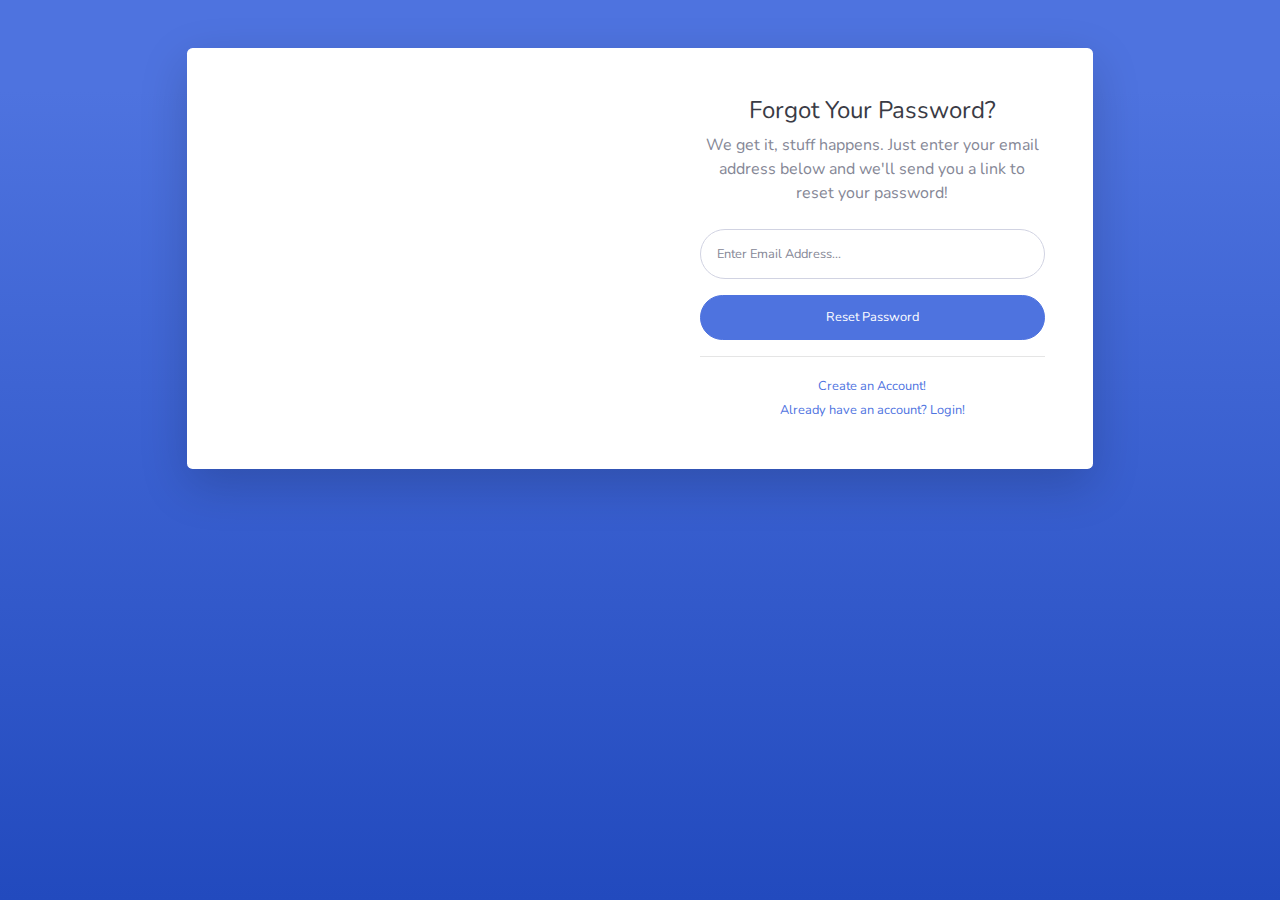
<file: apps/templates/sf/forgot-password.html>
<!DOCTYPE html>
<html lang="en">

<head>

  <meta charset="utf-8">
  <meta http-equiv="X-UA-Compatible" content="IE=edge">
  <meta name="viewport" content="width=device-width, initial-scale=1, shrink-to-fit=no">
  <meta name="description" content="">
  <meta name="author" content="">

  <title>SB Admin 2 - Forgot Password</title>

  <!-- Custom fonts for this template-->
  <link href="vendor/fontawesome-free/css/all.min.css" rel="stylesheet" type="text/css">
  <link href="https://fonts.googleapis.com/css?family=Nunito:200,200i,300,300i,400,400i,600,600i,700,700i,800,800i,900,900i" rel="stylesheet">

  <!-- Custom styles for this template-->
  <link href="css/sb-admin-2.min.css" rel="stylesheet">

</head>

<body class="bg-gradient-primary">

  <div class="container">

    <!-- Outer Row -->
    <div class="row justify-content-center">

      <div class="col-xl-10 col-lg-12 col-md-9">

        <div class="card o-hidden border-0 shadow-lg my-5">
          <div class="card-body p-0">
            <!-- Nested Row within Card Body -->
            <div class="row">
              <div class="col-lg-6 d-none d-lg-block bg-password-image"></div>
              <div class="col-lg-6">
                <div class="p-5">
                  <div class="text-center">
                    <h1 class="h4 text-gray-900 mb-2">Forgot Your Password?</h1>
                    <p class="mb-4">We get it, stuff happens. Just enter your email address below and we'll send you a link to reset your password!</p>
                  </div>
                  <form class="user">
                    <div class="form-group">
                      <input type="email" class="form-control form-control-user" id="exampleInputEmail" aria-describedby="emailHelp" placeholder="Enter Email Address...">
                    </div>
                    <a href="login.html" class="btn btn-primary btn-user btn-block">
                      Reset Password
                    </a>
                  </form>
                  <hr>
                  <div class="text-center">
                    <a class="small" href="register.html">Create an Account!</a>
                  </div>
                  <div class="text-center">
                    <a class="small" href="login.html">Already have an account? Login!</a>
                  </div>
                </div>
              </div>
            </div>
          </div>
        </div>

      </div>

    </div>

  </div>

  <!-- Bootstrap core JavaScript-->
  <script src="vendor/jquery/jquery.min.js"></script>
  <script src="vendor/bootstrap/js/bootstrap.bundle.min.js"></script>

  <!-- Core plugin JavaScript-->
  <script src="vendor/jquery-easing/jquery.easing.min.js"></script>

  <!-- Custom scripts for all pages-->
  <script src="js/sb-admin-2.min.js"></script>

</body>

</html>
</file>
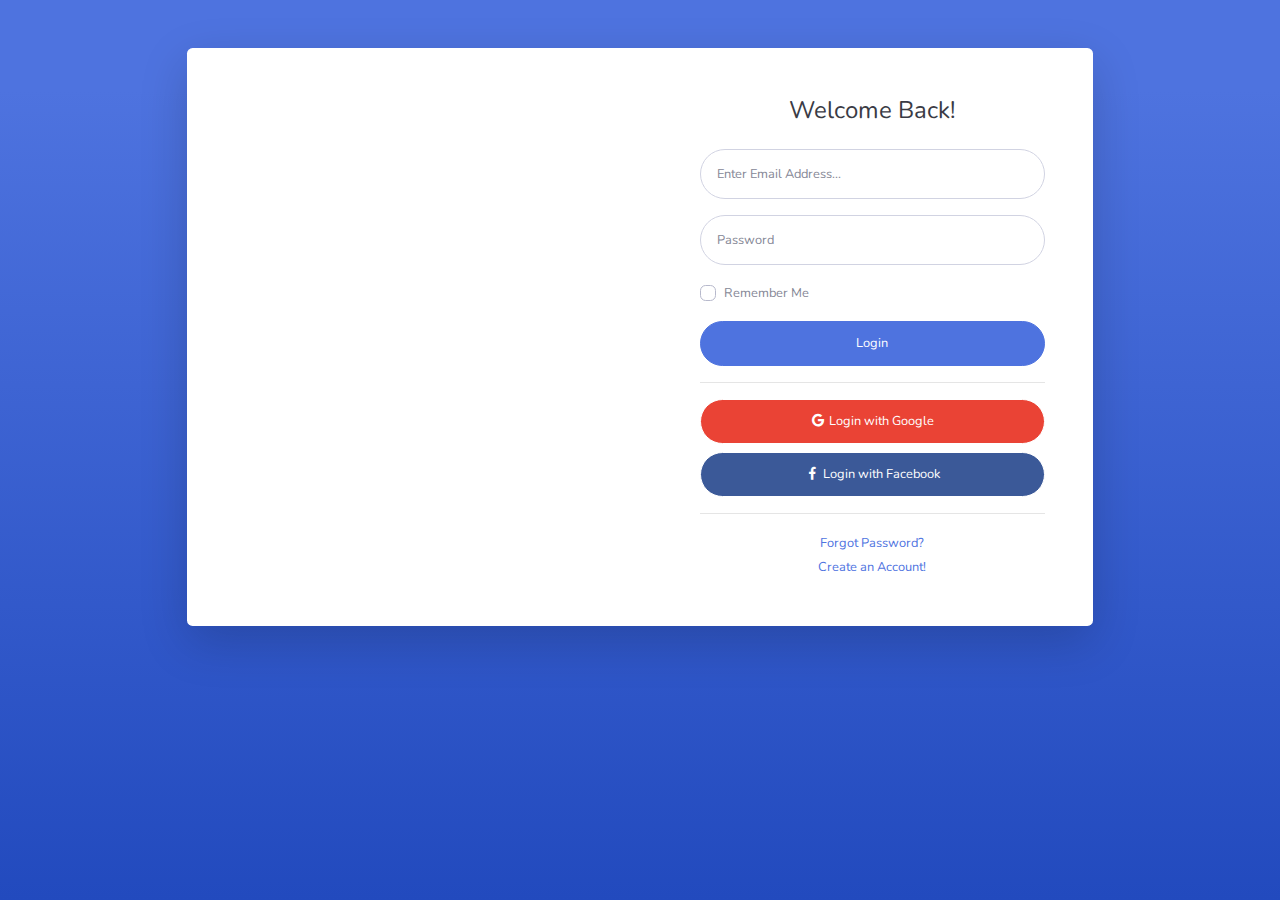
<file: apps/templates/sf/login.html>
<!DOCTYPE html>
<html lang="en">

<head>

  <meta charset="utf-8">
  <meta http-equiv="X-UA-Compatible" content="IE=edge">
  <meta name="viewport" content="width=device-width, initial-scale=1, shrink-to-fit=no">
  <meta name="description" content="">
  <meta name="author" content="">

  <title>SB Admin 2 - Login</title>

  <!-- Custom fonts for this template-->
  <link href="vendor/fontawesome-free/css/all.min.css" rel="stylesheet" type="text/css">
  <link href="https://fonts.googleapis.com/css?family=Nunito:200,200i,300,300i,400,400i,600,600i,700,700i,800,800i,900,900i" rel="stylesheet">

  <!-- Custom styles for this template-->
  <link href="css/sb-admin-2.min.css" rel="stylesheet">

</head>

<body class="bg-gradient-primary">

  <div class="container">

    <!-- Outer Row -->
    <div class="row justify-content-center">

      <div class="col-xl-10 col-lg-12 col-md-9">

        <div class="card o-hidden border-0 shadow-lg my-5">
          <div class="card-body p-0">
            <!-- Nested Row within Card Body -->
            <div class="row">
              <div class="col-lg-6 d-none d-lg-block bg-login-image"></div>
              <div class="col-lg-6">
                <div class="p-5">
                  <div class="text-center">
                    <h1 class="h4 text-gray-900 mb-4">Welcome Back!</h1>
                  </div>
                  <form class="user">
                    <div class="form-group">
                      <input type="email" class="form-control form-control-user" id="exampleInputEmail" aria-describedby="emailHelp" placeholder="Enter Email Address...">
                    </div>
                    <div class="form-group">
                      <input type="password" class="form-control form-control-user" id="exampleInputPassword" placeholder="Password">
                    </div>
                    <div class="form-group">
                      <div class="custom-control custom-checkbox small">
                        <input type="checkbox" class="custom-control-input" id="customCheck">
                        <label class="custom-control-label" for="customCheck">Remember Me</label>
                      </div>
                    </div>
                    <a href="index.html" class="btn btn-primary btn-user btn-block">
                      Login
                    </a>
                    <hr>
                    <a href="index.html" class="btn btn-google btn-user btn-block">
                      <i class="fab fa-google fa-fw"></i> Login with Google
                    </a>
                    <a href="index.html" class="btn btn-facebook btn-user btn-block">
                      <i class="fab fa-facebook-f fa-fw"></i> Login with Facebook
                    </a>
                  </form>
                  <hr>
                  <div class="text-center">
                    <a class="small" href="forgot-password.html">Forgot Password?</a>
                  </div>
                  <div class="text-center">
                    <a class="small" href="register.html">Create an Account!</a>
                  </div>
                </div>
              </div>
            </div>
          </div>
        </div>

      </div>

    </div>

  </div>

  <!-- Bootstrap core JavaScript-->
  <script src="vendor/jquery/jquery.min.js"></script>
  <script src="vendor/bootstrap/js/bootstrap.bundle.min.js"></script>

  <!-- Core plugin JavaScript-->
  <script src="vendor/jquery-easing/jquery.easing.min.js"></script>

  <!-- Custom scripts for all pages-->
  <script src="js/sb-admin-2.min.js"></script>

</body>

</html>
</file>
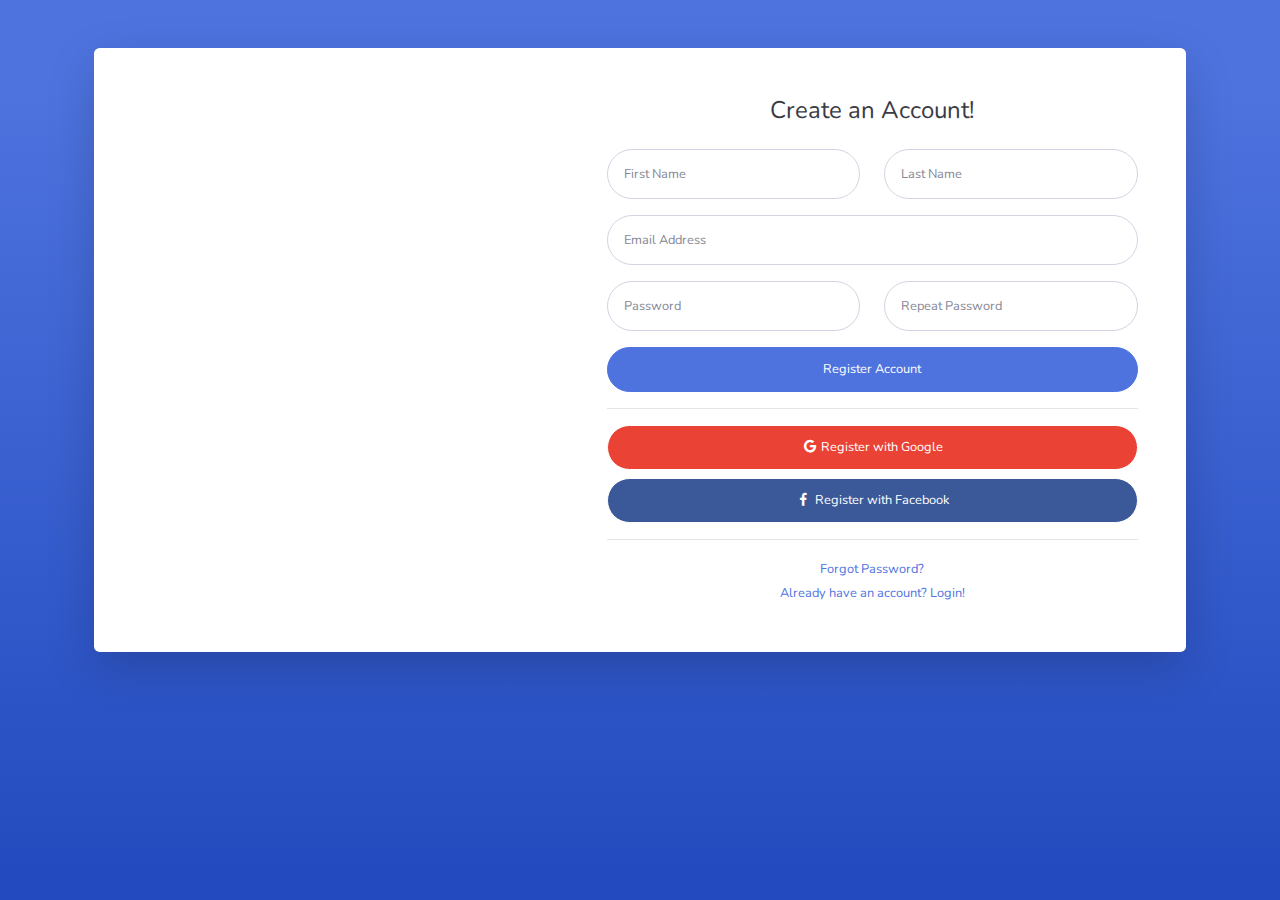
<file: apps/templates/sf/register.html>
<!DOCTYPE html>
<html lang="en">

<head>

  <meta charset="utf-8">
  <meta http-equiv="X-UA-Compatible" content="IE=edge">
  <meta name="viewport" content="width=device-width, initial-scale=1, shrink-to-fit=no">
  <meta name="description" content="">
  <meta name="author" content="">

  <title>SB Admin 2 - Register</title>

  <!-- Custom fonts for this template-->
  <link href="vendor/fontawesome-free/css/all.min.css" rel="stylesheet" type="text/css">
  <link href="https://fonts.googleapis.com/css?family=Nunito:200,200i,300,300i,400,400i,600,600i,700,700i,800,800i,900,900i" rel="stylesheet">

  <!-- Custom styles for this template-->
  <link href="css/sb-admin-2.min.css" rel="stylesheet">

</head>

<body class="bg-gradient-primary">

  <div class="container">

    <div class="card o-hidden border-0 shadow-lg my-5">
      <div class="card-body p-0">
        <!-- Nested Row within Card Body -->
        <div class="row">
          <div class="col-lg-5 d-none d-lg-block bg-register-image"></div>
          <div class="col-lg-7">
            <div class="p-5">
              <div class="text-center">
                <h1 class="h4 text-gray-900 mb-4">Create an Account!</h1>
              </div>
              <form class="user">
                <div class="form-group row">
                  <div class="col-sm-6 mb-3 mb-sm-0">
                    <input type="text" class="form-control form-control-user" id="exampleFirstName" placeholder="First Name">
                  </div>
                  <div class="col-sm-6">
                    <input type="text" class="form-control form-control-user" id="exampleLastName" placeholder="Last Name">
                  </div>
                </div>
                <div class="form-group">
                  <input type="email" class="form-control form-control-user" id="exampleInputEmail" placeholder="Email Address">
                </div>
                <div class="form-group row">
                  <div class="col-sm-6 mb-3 mb-sm-0">
                    <input type="password" class="form-control form-control-user" id="exampleInputPassword" placeholder="Password">
                  </div>
                  <div class="col-sm-6">
                    <input type="password" class="form-control form-control-user" id="exampleRepeatPassword" placeholder="Repeat Password">
                  </div>
                </div>
                <a href="login.html" class="btn btn-primary btn-user btn-block">
                  Register Account
                </a>
                <hr>
                <a href="index.html" class="btn btn-google btn-user btn-block">
                  <i class="fab fa-google fa-fw"></i> Register with Google
                </a>
                <a href="index.html" class="btn btn-facebook btn-user btn-block">
                  <i class="fab fa-facebook-f fa-fw"></i> Register with Facebook
                </a>
              </form>
              <hr>
              <div class="text-center">
                <a class="small" href="forgot-password.html">Forgot Password?</a>
              </div>
              <div class="text-center">
                <a class="small" href="login.html">Already have an account? Login!</a>
              </div>
            </div>
          </div>
        </div>
      </div>
    </div>

  </div>

  <!-- Bootstrap core JavaScript-->
  <script src="vendor/jquery/jquery.min.js"></script>
  <script src="vendor/bootstrap/js/bootstrap.bundle.min.js"></script>

  <!-- Core plugin JavaScript-->
  <script src="vendor/jquery-easing/jquery.easing.min.js"></script>

  <!-- Custom scripts for all pages-->
  <script src="js/sb-admin-2.min.js"></script>

</body>

</html>
</file>
<file: apps/templates/sf/vendor/fontawesome-free/css/all.min.css>
.fa,.fab,.fal,.far,.fas{-moz-osx-font-smoothing:grayscale;-webkit-font-smoothing:antialiased;display:inline-block;font-style:normal;font-variant:normal;text-rendering:auto;line-height:1}.fa-lg{font-size:1.33333em;line-height:.75em;vertical-align:-.0667em}.fa-xs{font-size:.75em}.fa-sm{font-size:.875em}.fa-1x{font-size:1em}.fa-2x{font-size:2em}.fa-3x{font-size:3em}.fa-4x{font-size:4em}.fa-5x{font-size:5em}.fa-6x{font-size:6em}.fa-7x{font-size:7em}.fa-8x{font-size:8em}.fa-9x{font-size:9em}.fa-10x{font-size:10em}.fa-fw{text-align:center;width:1.25em}.fa-ul{list-style-type:none;margin-left:2.5em;padding-left:0}.fa-ul>li{position:relative}.fa-li{left:-2em;position:absolute;text-align:center;width:2em;line-height:inherit}.fa-border{border:.08em solid #eee;border-radius:.1em;padding:.2em .25em .15em}.fa-pull-left{float:left}.fa-pull-right{float:right}.fa.fa-pull-left,.fab.fa-pull-left,.fal.fa-pull-left,.far.fa-pull-left,.fas.fa-pull-left{margin-right:.3em}.fa.fa-pull-right,.fab.fa-pull-right,.fal.fa-pull-right,.far.fa-pull-right,.fas.fa-pull-right{margin-left:.3em}.fa-spin{animation:fa-spin 2s infinite linear}.fa-pulse{animation:fa-spin 1s infinite steps(8)}@keyframes fa-spin{0%{transform:rotate(0deg)}to{transform:rotate(1turn)}}.fa-rotate-90{-ms-filter:"progid:DXImageTransform.Microsoft.BasicImage(rotation=1)";transform:rotate(90deg)}.fa-rotate-180{-ms-filter:"progid:DXImageTransform.Microsoft.BasicImage(rotation=2)";transform:rotate(180deg)}.fa-rotate-270{-ms-filter:"progid:DXImageTransform.Microsoft.BasicImage(rotation=3)";transform:rotate(270deg)}.fa-flip-horizontal{-ms-filter:"progid:DXImageTransform.Microsoft.BasicImage(rotation=0, mirror=1)";transform:scaleX(-1)}.fa-flip-vertical{transform:scaleY(-1)}.fa-flip-both,.fa-flip-horizontal.fa-flip-vertical,.fa-flip-vertical{-ms-filter:"progid:DXImageTransform.Microsoft.BasicImage(rotation=2, mirror=1)"}.fa-flip-both,.fa-flip-horizontal.fa-flip-vertical{transform:scale(-1)}:root .fa-flip-both,:root .fa-flip-horizontal,:root .fa-flip-vertical,:root .fa-rotate-90,:root .fa-rotate-180,:root .fa-rotate-270{filter:none}.fa-stack{display:inline-block;height:2em;line-height:2em;position:relative;vertical-align:middle;width:2.5em}.fa-stack-1x,.fa-stack-2x{left:0;position:absolute;text-align:center;width:100%}.fa-stack-1x{line-height:inherit}.fa-stack-2x{font-size:2em}.fa-inverse{color:#fff}.fa-500px:before{content:"\f26e"}.fa-accessible-icon:before{content:"\f368"}.fa-accusoft:before{content:"\f369"}.fa-acquisitions-incorporated:before{content:"\f6af"}.fa-ad:before{content:"\f641"}.fa-address-book:before{content:"\f2b9"}.fa-address-card:before{content:"\f2bb"}.fa-adjust:before{content:"\f042"}.fa-adn:before{content:"\f170"}.fa-adobe:before{content:"\f778"}.fa-adversal:before{content:"\f36a"}.fa-affiliatetheme:before{content:"\f36b"}.fa-air-freshener:before{content:"\f5d0"}.fa-algolia:before{content:"\f36c"}.fa-align-center:before{content:"\f037"}.fa-align-justify:before{content:"\f039"}.fa-align-left:before{content:"\f036"}.fa-align-right:before{content:"\f038"}.fa-alipay:before{content:"\f642"}.fa-allergies:before{content:"\f461"}.fa-amazon:before{content:"\f270"}.fa-amazon-pay:before{content:"\f42c"}.fa-ambulance:before{content:"\f0f9"}.fa-american-sign-language-interpreting:before{content:"\f2a3"}.fa-amilia:before{content:"\f36d"}.fa-anchor:before{content:"\f13d"}.fa-android:before{content:"\f17b"}.fa-angellist:before{content:"\f209"}.fa-angle-double-down:before{content:"\f103"}.fa-angle-double-left:before{content:"\f100"}.fa-angle-double-right:before{content:"\f101"}.fa-angle-double-up:before{content:"\f102"}.fa-angle-down:before{content:"\f107"}.fa-angle-left:before{content:"\f104"}.fa-angle-right:before{content:"\f105"}.fa-angle-up:before{content:"\f106"}.fa-angry:before{content:"\f556"}.fa-angrycreative:before{content:"\f36e"}.fa-angular:before{content:"\f420"}.fa-ankh:before{content:"\f644"}.fa-app-store:before{content:"\f36f"}.fa-app-store-ios:before{content:"\f370"}.fa-apper:before{content:"\f371"}.fa-apple:before{content:"\f179"}.fa-apple-alt:before{content:"\f5d1"}.fa-apple-pay:before{content:"\f415"}.fa-archive:before{content:"\f187"}.fa-archway:before{content:"\f557"}.fa-arrow-alt-circle-down:before{content:"\f358"}.fa-arrow-alt-circle-left:before{content:"\f359"}.fa-arrow-alt-circle-right:before{content:"\f35a"}.fa-arrow-alt-circle-up:before{content:"\f35b"}.fa-arrow-circle-down:before{content:"\f0ab"}.fa-arrow-circle-left:before{content:"\f0a8"}.fa-arrow-circle-right:before{content:"\f0a9"}.fa-arrow-circle-up:before{content:"\f0aa"}.fa-arrow-down:before{content:"\f063"}.fa-arrow-left:before{content:"\f060"}.fa-arrow-right:before{content:"\f061"}.fa-arrow-up:before{content:"\f062"}.fa-arrows-alt:before{content:"\f0b2"}.fa-arrows-alt-h:before{content:"\f337"}.fa-arrows-alt-v:before{content:"\f338"}.fa-artstation:before{content:"\f77a"}.fa-assistive-listening-systems:before{content:"\f2a2"}.fa-asterisk:before{content:"\f069"}.fa-asymmetrik:before{content:"\f372"}.fa-at:before{content:"\f1fa"}.fa-atlas:before{content:"\f558"}.fa-atlassian:before{content:"\f77b"}.fa-atom:before{content:"\f5d2"}.fa-audible:before{content:"\f373"}.fa-audio-description:before{content:"\f29e"}.fa-autoprefixer:before{content:"\f41c"}.fa-avianex:before{content:"\f374"}.fa-aviato:before{content:"\f421"}.fa-award:before{content:"\f559"}.fa-aws:before{content:"\f375"}.fa-baby:before{content:"\f77c"}.fa-baby-carriage:before{content:"\f77d"}.fa-backspace:before{content:"\f55a"}.fa-backward:before{content:"\f04a"}.fa-bacon:before{content:"\f7e5"}.fa-balance-scale:before{content:"\f24e"}.fa-ban:before{content:"\f05e"}.fa-band-aid:before{content:"\f462"}.fa-bandcamp:before{content:"\f2d5"}.fa-barcode:before{content:"\f02a"}.fa-bars:before{content:"\f0c9"}.fa-baseball-ball:before{content:"\f433"}.fa-basketball-ball:before{content:"\f434"}.fa-bath:before{content:"\f2cd"}.fa-battery-empty:before{content:"\f244"}.fa-battery-full:before{content:"\f240"}.fa-battery-half:before{content:"\f242"}.fa-battery-quarter:before{content:"\f243"}.fa-battery-three-quarters:before{content:"\f241"}.fa-bed:before{content:"\f236"}.fa-beer:before{content:"\f0fc"}.fa-behance:before{content:"\f1b4"}.fa-behance-square:before{content:"\f1b5"}.fa-bell:before{content:"\f0f3"}.fa-bell-slash:before{content:"\f1f6"}.fa-bezier-curve:before{content:"\f55b"}.fa-bible:before{content:"\f647"}.fa-bicycle:before{content:"\f206"}.fa-bimobject:before{content:"\f378"}.fa-binoculars:before{content:"\f1e5"}.fa-biohazard:before{content:"\f780"}.fa-birthday-cake:before{content:"\f1fd"}.fa-bitbucket:before{content:"\f171"}.fa-bitcoin:before{content:"\f379"}.fa-bity:before{content:"\f37a"}.fa-black-tie:before{content:"\f27e"}.fa-blackberry:before{content:"\f37b"}.fa-blender:before{content:"\f517"}.fa-blender-phone:before{content:"\f6b6"}.fa-blind:before{content:"\f29d"}.fa-blog:before{content:"\f781"}.fa-blogger:before{content:"\f37c"}.fa-blogger-b:before{content:"\f37d"}.fa-bluetooth:before{content:"\f293"}.fa-bluetooth-b:before{content:"\f294"}.fa-bold:before{content:"\f032"}.fa-bolt:before{content:"\f0e7"}.fa-bomb:before{content:"\f1e2"}.fa-bone:before{content:"\f5d7"}.fa-bong:before{content:"\f55c"}.fa-book:before{content:"\f02d"}.fa-book-dead:before{content:"\f6b7"}.fa-book-medical:before{content:"\f7e6"}.fa-book-open:before{content:"\f518"}.fa-book-reader:before{content:"\f5da"}.fa-bookmark:before{content:"\f02e"}.fa-bowling-ball:before{content:"\f436"}.fa-box:before{content:"\f466"}.fa-box-open:before{content:"\f49e"}.fa-boxes:before{content:"\f468"}.fa-braille:before{content:"\f2a1"}.fa-brain:before{content:"\f5dc"}.fa-bread-slice:before{content:"\f7ec"}.fa-briefcase:before{content:"\f0b1"}.fa-briefcase-medical:before{content:"\f469"}.fa-broadcast-tower:before{content:"\f519"}.fa-broom:before{content:"\f51a"}.fa-brush:before{content:"\f55d"}.fa-btc:before{content:"\f15a"}.fa-bug:before{content:"\f188"}.fa-building:before{content:"\f1ad"}.fa-bullhorn:before{content:"\f0a1"}.fa-bullseye:before{content:"\f140"}.fa-burn:before{content:"\f46a"}.fa-buromobelexperte:before{content:"\f37f"}.fa-bus:before{content:"\f207"}.fa-bus-alt:before{content:"\f55e"}.fa-business-time:before{content:"\f64a"}.fa-buysellads:before{content:"\f20d"}.fa-calculator:before{content:"\f1ec"}.fa-calendar:before{content:"\f133"}.fa-calendar-alt:before{content:"\f073"}.fa-calendar-check:before{content:"\f274"}.fa-calendar-day:before{content:"\f783"}.fa-calendar-minus:before{content:"\f272"}.fa-calendar-plus:before{content:"\f271"}.fa-calendar-times:before{content:"\f273"}.fa-calendar-week:before{content:"\f784"}.fa-camera:before{content:"\f030"}.fa-camera-retro:before{content:"\f083"}.fa-campground:before{content:"\f6bb"}.fa-canadian-maple-leaf:before{content:"\f785"}.fa-candy-cane:before{content:"\f786"}.fa-cannabis:before{content:"\f55f"}.fa-capsules:before{content:"\f46b"}.fa-car:before{content:"\f1b9"}.fa-car-alt:before{content:"\f5de"}.fa-car-battery:before{content:"\f5df"}.fa-car-crash:before{content:"\f5e1"}.fa-car-side:before{content:"\f5e4"}.fa-caret-down:before{content:"\f0d7"}.fa-caret-left:before{content:"\f0d9"}.fa-caret-right:before{content:"\f0da"}.fa-caret-square-down:before{content:"\f150"}.fa-caret-square-left:before{content:"\f191"}.fa-caret-square-right:before{content:"\f152"}.fa-caret-square-up:before{content:"\f151"}.fa-caret-up:before{content:"\f0d8"}.fa-carrot:before{content:"\f787"}.fa-cart-arrow-down:before{content:"\f218"}.fa-cart-plus:before{content:"\f217"}.fa-cash-register:before{content:"\f788"}.fa-cat:before{content:"\f6be"}.fa-cc-amazon-pay:before{content:"\f42d"}.fa-cc-amex:before{content:"\f1f3"}.fa-cc-apple-pay:before{content:"\f416"}.fa-cc-diners-club:before{content:"\f24c"}.fa-cc-discover:before{content:"\f1f2"}.fa-cc-jcb:before{content:"\f24b"}.fa-cc-mastercard:before{content:"\f1f1"}.fa-cc-paypal:before{content:"\f1f4"}.fa-cc-stripe:before{content:"\f1f5"}.fa-cc-visa:before{content:"\f1f0"}.fa-centercode:before{content:"\f380"}.fa-centos:before{content:"\f789"}.fa-certificate:before{content:"\f0a3"}.fa-chair:before{content:"\f6c0"}.fa-chalkboard:before{content:"\f51b"}.fa-chalkboard-teacher:before{content:"\f51c"}.fa-charging-station:before{content:"\f5e7"}.fa-chart-area:before{content:"\f1fe"}.fa-chart-bar:before{content:"\f080"}.fa-chart-line:before{content:"\f201"}.fa-chart-pie:before{content:"\f200"}.fa-check:before{content:"\f00c"}.fa-check-circle:before{content:"\f058"}.fa-check-double:before{content:"\f560"}.fa-check-square:before{content:"\f14a"}.fa-cheese:before{content:"\f7ef"}.fa-chess:before{content:"\f439"}.fa-chess-bishop:before{content:"\f43a"}.fa-chess-board:before{content:"\f43c"}.fa-chess-king:before{content:"\f43f"}.fa-chess-knight:before{content:"\f441"}.fa-chess-pawn:before{content:"\f443"}.fa-chess-queen:before{content:"\f445"}.fa-chess-rook:before{content:"\f447"}.fa-chevron-circle-down:before{content:"\f13a"}.fa-chevron-circle-left:before{content:"\f137"}.fa-chevron-circle-right:before{content:"\f138"}.fa-chevron-circle-up:before{content:"\f139"}.fa-chevron-down:before{content:"\f078"}.fa-chevron-left:before{content:"\f053"}.fa-chevron-right:before{content:"\f054"}.fa-chevron-up:before{content:"\f077"}.fa-child:before{content:"\f1ae"}.fa-chrome:before{content:"\f268"}.fa-church:before{content:"\f51d"}.fa-circle:before{content:"\f111"}.fa-circle-notch:before{content:"\f1ce"}.fa-city:before{content:"\f64f"}.fa-clinic-medical:before{content:"\f7f2"}.fa-clipboard:before{content:"\f328"}.fa-clipboard-check:before{content:"\f46c"}.fa-clipboard-list:before{content:"\f46d"}.fa-clock:before{content:"\f017"}.fa-clone:before{content:"\f24d"}.fa-closed-captioning:before{content:"\f20a"}.fa-cloud:before{content:"\f0c2"}.fa-cloud-download-alt:before{content:"\f381"}.fa-cloud-meatball:before{content:"\f73b"}.fa-cloud-moon:before{content:"\f6c3"}.fa-cloud-moon-rain:before{content:"\f73c"}.fa-cloud-rain:before{content:"\f73d"}.fa-cloud-showers-heavy:before{content:"\f740"}.fa-cloud-sun:before{content:"\f6c4"}.fa-cloud-sun-rain:before{content:"\f743"}.fa-cloud-upload-alt:before{content:"\f382"}.fa-cloudscale:before{content:"\f383"}.fa-cloudsmith:before{content:"\f384"}.fa-cloudversify:before{content:"\f385"}.fa-cocktail:before{content:"\f561"}.fa-code:before{content:"\f121"}.fa-code-branch:before{content:"\f126"}.fa-codepen:before{content:"\f1cb"}.fa-codiepie:before{content:"\f284"}.fa-coffee:before{content:"\f0f4"}.fa-cog:before{content:"\f013"}.fa-cogs:before{content:"\f085"}.fa-coins:before{content:"\f51e"}.fa-columns:before{content:"\f0db"}.fa-comment:before{content:"\f075"}.fa-comment-alt:before{content:"\f27a"}.fa-comment-dollar:before{content:"\f651"}.fa-comment-dots:before{content:"\f4ad"}.fa-comment-medical:before{content:"\f7f5"}.fa-comment-slash:before{content:"\f4b3"}.fa-comments:before{content:"\f086"}.fa-comments-dollar:before{content:"\f653"}.fa-compact-disc:before{content:"\f51f"}.fa-compass:before{content:"\f14e"}.fa-compress:before{content:"\f066"}.fa-compress-arrows-alt:before{content:"\f78c"}.fa-concierge-bell:before{content:"\f562"}.fa-confluence:before{content:"\f78d"}.fa-connectdevelop:before{content:"\f20e"}.fa-contao:before{content:"\f26d"}.fa-cookie:before{content:"\f563"}.fa-cookie-bite:before{content:"\f564"}.fa-copy:before{content:"\f0c5"}.fa-copyright:before{content:"\f1f9"}.fa-couch:before{content:"\f4b8"}.fa-cpanel:before{content:"\f388"}.fa-creative-commons:before{content:"\f25e"}.fa-creative-commons-by:before{content:"\f4e7"}.fa-creative-commons-nc:before{content:"\f4e8"}.fa-creative-commons-nc-eu:before{content:"\f4e9"}.fa-creative-commons-nc-jp:before{content:"\f4ea"}.fa-creative-commons-nd:before{content:"\f4eb"}.fa-creative-commons-pd:before{content:"\f4ec"}.fa-creative-commons-pd-alt:before{content:"\f4ed"}.fa-creative-commons-remix:before{content:"\f4ee"}.fa-creative-commons-sa:before{content:"\f4ef"}.fa-creative-commons-sampling:before{content:"\f4f0"}.fa-creative-commons-sampling-plus:before{content:"\f4f1"}.fa-creative-commons-share:before{content:"\f4f2"}.fa-creative-commons-zero:before{content:"\f4f3"}.fa-credit-card:before{content:"\f09d"}.fa-critical-role:before{content:"\f6c9"}.fa-crop:before{content:"\f125"}.fa-crop-alt:before{content:"\f565"}.fa-cross:before{content:"\f654"}.fa-crosshairs:before{content:"\f05b"}.fa-crow:before{content:"\f520"}.fa-crown:before{content:"\f521"}.fa-crutch:before{content:"\f7f7"}.fa-css3:before{content:"\f13c"}.fa-css3-alt:before{content:"\f38b"}.fa-cube:before{content:"\f1b2"}.fa-cubes:before{content:"\f1b3"}.fa-cut:before{content:"\f0c4"}.fa-cuttlefish:before{content:"\f38c"}.fa-d-and-d:before{content:"\f38d"}.fa-d-and-d-beyond:before{content:"\f6ca"}.fa-dashcube:before{content:"\f210"}.fa-database:before{content:"\f1c0"}.fa-deaf:before{content:"\f2a4"}.fa-delicious:before{content:"\f1a5"}.fa-democrat:before{content:"\f747"}.fa-deploydog:before{content:"\f38e"}.fa-deskpro:before{content:"\f38f"}.fa-desktop:before{content:"\f108"}.fa-dev:before{content:"\f6cc"}.fa-deviantart:before{content:"\f1bd"}.fa-dharmachakra:before{content:"\f655"}.fa-dhl:before{content:"\f790"}.fa-diagnoses:before{content:"\f470"}.fa-diaspora:before{content:"\f791"}.fa-dice:before{content:"\f522"}.fa-dice-d20:before{content:"\f6cf"}.fa-dice-d6:before{content:"\f6d1"}.fa-dice-five:before{content:"\f523"}.fa-dice-four:before{content:"\f524"}.fa-dice-one:before{content:"\f525"}.fa-dice-six:before{content:"\f526"}.fa-dice-three:before{content:"\f527"}.fa-dice-two:before{content:"\f528"}.fa-digg:before{content:"\f1a6"}.fa-digital-ocean:before{content:"\f391"}.fa-digital-tachograph:before{content:"\f566"}.fa-directions:before{content:"\f5eb"}.fa-discord:before{content:"\f392"}.fa-discourse:before{content:"\f393"}.fa-divide:before{content:"\f529"}.fa-dizzy:before{content:"\f567"}.fa-dna:before{content:"\f471"}.fa-dochub:before{content:"\f394"}.fa-docker:before{content:"\f395"}.fa-dog:before{content:"\f6d3"}.fa-dollar-sign:before{content:"\f155"}.fa-dolly:before{content:"\f472"}.fa-dolly-flatbed:before{content:"\f474"}.fa-donate:before{content:"\f4b9"}.fa-door-closed:before{content:"\f52a"}.fa-door-open:before{content:"\f52b"}.fa-dot-circle:before{content:"\f192"}.fa-dove:before{content:"\f4ba"}.fa-download:before{content:"\f019"}.fa-draft2digital:before{content:"\f396"}.fa-drafting-compass:before{content:"\f568"}.fa-dragon:before{content:"\f6d5"}.fa-draw-polygon:before{content:"\f5ee"}.fa-dribbble:before{content:"\f17d"}.fa-dribbble-square:before{content:"\f397"}.fa-dropbox:before{content:"\f16b"}.fa-drum:before{content:"\f569"}.fa-drum-steelpan:before{content:"\f56a"}.fa-drumstick-bite:before{content:"\f6d7"}.fa-drupal:before{content:"\f1a9"}.fa-dumbbell:before{content:"\f44b"}.fa-dumpster:before{content:"\f793"}.fa-dumpster-fire:before{content:"\f794"}.fa-dungeon:before{content:"\f6d9"}.fa-dyalog:before{content:"\f399"}.fa-earlybirds:before{content:"\f39a"}.fa-ebay:before{content:"\f4f4"}.fa-edge:before{content:"\f282"}.fa-edit:before{content:"\f044"}.fa-egg:before{content:"\f7fb"}.fa-eject:before{content:"\f052"}.fa-elementor:before{content:"\f430"}.fa-ellipsis-h:before{content:"\f141"}.fa-ellipsis-v:before{content:"\f142"}.fa-ello:before{content:"\f5f1"}.fa-ember:before{content:"\f423"}.fa-empire:before{content:"\f1d1"}.fa-envelope:before{content:"\f0e0"}.fa-envelope-open:before{content:"\f2b6"}.fa-envelope-open-text:before{content:"\f658"}.fa-envelope-square:before{content:"\f199"}.fa-envira:before{content:"\f299"}.fa-equals:before{content:"\f52c"}.fa-eraser:before{content:"\f12d"}.fa-erlang:before{content:"\f39d"}.fa-ethereum:before{content:"\f42e"}.fa-ethernet:before{content:"\f796"}.fa-etsy:before{content:"\f2d7"}.fa-euro-sign:before{content:"\f153"}.fa-exchange-alt:before{content:"\f362"}.fa-exclamation:before{content:"\f12a"}.fa-exclamation-circle:before{content:"\f06a"}.fa-exclamation-triangle:before{content:"\f071"}.fa-expand:before{content:"\f065"}.fa-expand-arrows-alt:before{content:"\f31e"}.fa-expeditedssl:before{content:"\f23e"}.fa-external-link-alt:before{content:"\f35d"}.fa-external-link-square-alt:before{content:"\f360"}.fa-eye:before{content:"\f06e"}.fa-eye-dropper:before{content:"\f1fb"}.fa-eye-slash:before{content:"\f070"}.fa-facebook:before{content:"\f09a"}.fa-facebook-f:before{content:"\f39e"}.fa-facebook-messenger:before{content:"\f39f"}.fa-facebook-square:before{content:"\f082"}.fa-fantasy-flight-games:before{content:"\f6dc"}.fa-fast-backward:before{content:"\f049"}.fa-fast-forward:before{content:"\f050"}.fa-fax:before{content:"\f1ac"}.fa-feather:before{content:"\f52d"}.fa-feather-alt:before{content:"\f56b"}.fa-fedex:before{content:"\f797"}.fa-fedora:before{content:"\f798"}.fa-female:before{content:"\f182"}.fa-fighter-jet:before{content:"\f0fb"}.fa-figma:before{content:"\f799"}.fa-file:before{content:"\f15b"}.fa-file-alt:before{content:"\f15c"}.fa-file-archive:before{content:"\f1c6"}.fa-file-audio:before{content:"\f1c7"}.fa-file-code:before{content:"\f1c9"}.fa-file-contract:before{content:"\f56c"}.fa-file-csv:before{content:"\f6dd"}.fa-file-download:before{content:"\f56d"}.fa-file-excel:before{content:"\f1c3"}.fa-file-export:before{content:"\f56e"}.fa-file-image:before{content:"\f1c5"}.fa-file-import:before{content:"\f56f"}.fa-file-invoice:before{content:"\f570"}.fa-file-invoice-dollar:before{content:"\f571"}.fa-file-medical:before{content:"\f477"}.fa-file-medical-alt:before{content:"\f478"}.fa-file-pdf:before{content:"\f1c1"}.fa-file-powerpoint:before{content:"\f1c4"}.fa-file-prescription:before{content:"\f572"}.fa-file-signature:before{content:"\f573"}.fa-file-upload:before{content:"\f574"}.fa-file-video:before{content:"\f1c8"}.fa-file-word:before{content:"\f1c2"}.fa-fill:before{content:"\f575"}.fa-fill-drip:before{content:"\f576"}.fa-film:before{content:"\f008"}.fa-filter:before{content:"\f0b0"}.fa-fingerprint:before{content:"\f577"}.fa-fire:before{content:"\f06d"}.fa-fire-alt:before{content:"\f7e4"}.fa-fire-extinguisher:before{content:"\f134"}.fa-firefox:before{content:"\f269"}.fa-first-aid:before{content:"\f479"}.fa-first-order:before{content:"\f2b0"}.fa-first-order-alt:before{content:"\f50a"}.fa-firstdraft:before{content:"\f3a1"}.fa-fish:before{content:"\f578"}.fa-fist-raised:before{content:"\f6de"}.fa-flag:before{content:"\f024"}.fa-flag-checkered:before{content:"\f11e"}.fa-flag-usa:before{content:"\f74d"}.fa-flask:before{content:"\f0c3"}.fa-flickr:before{content:"\f16e"}.fa-flipboard:before{content:"\f44d"}.fa-flushed:before{content:"\f579"}.fa-fly:before{content:"\f417"}.fa-folder:before{content:"\f07b"}.fa-folder-minus:before{content:"\f65d"}.fa-folder-open:before{content:"\f07c"}.fa-folder-plus:before{content:"\f65e"}.fa-font:before{content:"\f031"}.fa-font-awesome:before{content:"\f2b4"}.fa-font-awesome-alt:before{content:"\f35c"}.fa-font-awesome-flag:before{content:"\f425"}.fa-font-awesome-logo-full:before{content:"\f4e6"}.fa-fonticons:before{content:"\f280"}.fa-fonticons-fi:before{content:"\f3a2"}.fa-football-ball:before{content:"\f44e"}.fa-fort-awesome:before{content:"\f286"}.fa-fort-awesome-alt:before{content:"\f3a3"}.fa-forumbee:before{content:"\f211"}.fa-forward:before{content:"\f04e"}.fa-foursquare:before{content:"\f180"}.fa-free-code-camp:before{content:"\f2c5"}.fa-freebsd:before{content:"\f3a4"}.fa-frog:before{content:"\f52e"}.fa-frown:before{content:"\f119"}.fa-frown-open:before{content:"\f57a"}.fa-fulcrum:before{content:"\f50b"}.fa-funnel-dollar:before{content:"\f662"}.fa-futbol:before{content:"\f1e3"}.fa-galactic-republic:before{content:"\f50c"}.fa-galactic-senate:before{content:"\f50d"}.fa-gamepad:before{content:"\f11b"}.fa-gas-pump:before{content:"\f52f"}.fa-gavel:before{content:"\f0e3"}.fa-gem:before{content:"\f3a5"}.fa-genderless:before{content:"\f22d"}.fa-get-pocket:before{content:"\f265"}.fa-gg:before{content:"\f260"}.fa-gg-circle:before{content:"\f261"}.fa-ghost:before{content:"\f6e2"}.fa-gift:before{content:"\f06b"}.fa-gifts:before{content:"\f79c"}.fa-git:before{content:"\f1d3"}.fa-git-square:before{content:"\f1d2"}.fa-github:before{content:"\f09b"}.fa-github-alt:before{content:"\f113"}.fa-github-square:before{content:"\f092"}.fa-gitkraken:before{content:"\f3a6"}.fa-gitlab:before{content:"\f296"}.fa-gitter:before{content:"\f426"}.fa-glass-cheers:before{content:"\f79f"}.fa-glass-martini:before{content:"\f000"}.fa-glass-martini-alt:before{content:"\f57b"}.fa-glass-whiskey:before{content:"\f7a0"}.fa-glasses:before{content:"\f530"}.fa-glide:before{content:"\f2a5"}.fa-glide-g:before{content:"\f2a6"}.fa-globe:before{content:"\f0ac"}.fa-globe-africa:before{content:"\f57c"}.fa-globe-americas:before{content:"\f57d"}.fa-globe-asia:before{content:"\f57e"}.fa-globe-europe:before{content:"\f7a2"}.fa-gofore:before{content:"\f3a7"}.fa-golf-ball:before{content:"\f450"}.fa-goodreads:before{content:"\f3a8"}.fa-goodreads-g:before{content:"\f3a9"}.fa-google:before{content:"\f1a0"}.fa-google-drive:before{content:"\f3aa"}.fa-google-play:before{content:"\f3ab"}.fa-google-plus:before{content:"\f2b3"}.fa-google-plus-g:before{content:"\f0d5"}.fa-google-plus-square:before{content:"\f0d4"}.fa-google-wallet:before{content:"\f1ee"}.fa-gopuram:before{content:"\f664"}.fa-graduation-cap:before{content:"\f19d"}.fa-gratipay:before{content:"\f184"}.fa-grav:before{content:"\f2d6"}.fa-greater-than:before{content:"\f531"}.fa-greater-than-equal:before{content:"\f532"}.fa-grimace:before{content:"\f57f"}.fa-grin:before{content:"\f580"}.fa-grin-alt:before{content:"\f581"}.fa-grin-beam:before{content:"\f582"}.fa-grin-beam-sweat:before{content:"\f583"}.fa-grin-hearts:before{content:"\f584"}.fa-grin-squint:before{content:"\f585"}.fa-grin-squint-tears:before{content:"\f586"}.fa-grin-stars:before{content:"\f587"}.fa-grin-tears:before{content:"\f588"}.fa-grin-tongue:before{content:"\f589"}.fa-grin-tongue-squint:before{content:"\f58a"}.fa-grin-tongue-wink:before{content:"\f58b"}.fa-grin-wink:before{content:"\f58c"}.fa-grip-horizontal:before{content:"\f58d"}.fa-grip-lines:before{content:"\f7a4"}.fa-grip-lines-vertical:before{content:"\f7a5"}.fa-grip-vertical:before{content:"\f58e"}.fa-gripfire:before{content:"\f3ac"}.fa-grunt:before{content:"\f3ad"}.fa-guitar:before{content:"\f7a6"}.fa-gulp:before{content:"\f3ae"}.fa-h-square:before{content:"\f0fd"}.fa-hacker-news:before{content:"\f1d4"}.fa-hacker-news-square:before{content:"\f3af"}.fa-hackerrank:before{content:"\f5f7"}.fa-hamburger:before{content:"\f805"}.fa-hammer:before{content:"\f6e3"}.fa-hamsa:before{content:"\f665"}.fa-hand-holding:before{content:"\f4bd"}.fa-hand-holding-heart:before{content:"\f4be"}.fa-hand-holding-usd:before{content:"\f4c0"}.fa-hand-lizard:before{content:"\f258"}.fa-hand-middle-finger:before{content:"\f806"}.fa-hand-paper:before{content:"\f256"}.fa-hand-peace:before{content:"\f25b"}.fa-hand-point-down:before{content:"\f0a7"}.fa-hand-point-left:before{content:"\f0a5"}.fa-hand-point-right:before{content:"\f0a4"}.fa-hand-point-up:before{content:"\f0a6"}.fa-hand-pointer:before{content:"\f25a"}.fa-hand-rock:before{content:"\f255"}.fa-hand-scissors:before{content:"\f257"}.fa-hand-spock:before{content:"\f259"}.fa-hands:before{content:"\f4c2"}.fa-hands-helping:before{content:"\f4c4"}.fa-handshake:before{content:"\f2b5"}.fa-hanukiah:before{content:"\f6e6"}.fa-hard-hat:before{content:"\f807"}.fa-hashtag:before{content:"\f292"}.fa-hat-wizard:before{content:"\f6e8"}.fa-haykal:before{content:"\f666"}.fa-hdd:before{content:"\f0a0"}.fa-heading:before{content:"\f1dc"}.fa-headphones:before{content:"\f025"}.fa-headphones-alt:before{content:"\f58f"}.fa-headset:before{content:"\f590"}.fa-heart:before{content:"\f004"}.fa-heart-broken:before{content:"\f7a9"}.fa-heartbeat:before{content:"\f21e"}.fa-helicopter:before{content:"\f533"}.fa-highlighter:before{content:"\f591"}.fa-hiking:before{content:"\f6ec"}.fa-hippo:before{content:"\f6ed"}.fa-hips:before{content:"\f452"}.fa-hire-a-helper:before{content:"\f3b0"}.fa-history:before{content:"\f1da"}.fa-hockey-puck:before{content:"\f453"}.fa-holly-berry:before{content:"\f7aa"}.fa-home:before{content:"\f015"}.fa-hooli:before{content:"\f427"}.fa-hornbill:before{content:"\f592"}.fa-horse:before{content:"\f6f0"}.fa-horse-head:before{content:"\f7ab"}.fa-hospital:before{content:"\f0f8"}.fa-hospital-alt:before{content:"\f47d"}.fa-hospital-symbol:before{content:"\f47e"}.fa-hot-tub:before{content:"\f593"}.fa-hotdog:before{content:"\f80f"}.fa-hotel:before{content:"\f594"}.fa-hotjar:before{content:"\f3b1"}.fa-hourglass:before{content:"\f254"}.fa-hourglass-end:before{content:"\f253"}.fa-hourglass-half:before{content:"\f252"}.fa-hourglass-start:before{content:"\f251"}.fa-house-damage:before{content:"\f6f1"}.fa-houzz:before{content:"\f27c"}.fa-hryvnia:before{content:"\f6f2"}.fa-html5:before{content:"\f13b"}.fa-hubspot:before{content:"\f3b2"}.fa-i-cursor:before{content:"\f246"}.fa-ice-cream:before{content:"\f810"}.fa-icicles:before{content:"\f7ad"}.fa-id-badge:before{content:"\f2c1"}.fa-id-card:before{content:"\f2c2"}.fa-id-card-alt:before{content:"\f47f"}.fa-igloo:before{content:"\f7ae"}.fa-image:before{content:"\f03e"}.fa-images:before{content:"\f302"}.fa-imdb:before{content:"\f2d8"}.fa-inbox:before{content:"\f01c"}.fa-indent:before{content:"\f03c"}.fa-industry:before{content:"\f275"}.fa-infinity:before{content:"\f534"}.fa-info:before{content:"\f129"}.fa-info-circle:before{content:"\f05a"}.fa-instagram:before{content:"\f16d"}.fa-intercom:before{content:"\f7af"}.fa-internet-explorer:before{content:"\f26b"}.fa-invision:before{content:"\f7b0"}.fa-ioxhost:before{content:"\f208"}.fa-italic:before{content:"\f033"}.fa-itunes:before{content:"\f3b4"}.fa-itunes-note:before{content:"\f3b5"}.fa-java:before{content:"\f4e4"}.fa-jedi:before{content:"\f669"}.fa-jedi-order:before{content:"\f50e"}.fa-jenkins:before{content:"\f3b6"}.fa-jira:before{content:"\f7b1"}.fa-joget:before{content:"\f3b7"}.fa-joint:before{content:"\f595"}.fa-joomla:before{content:"\f1aa"}.fa-journal-whills:before{content:"\f66a"}.fa-js:before{content:"\f3b8"}.fa-js-square:before{content:"\f3b9"}.fa-jsfiddle:before{content:"\f1cc"}.fa-kaaba:before{content:"\f66b"}.fa-kaggle:before{content:"\f5fa"}.fa-key:before{content:"\f084"}.fa-keybase:before{content:"\f4f5"}.fa-keyboard:before{content:"\f11c"}.fa-keycdn:before{content:"\f3ba"}.fa-khanda:before{content:"\f66d"}.fa-kickstarter:before{content:"\f3bb"}.fa-kickstarter-k:before{content:"\f3bc"}.fa-kiss:before{content:"\f596"}.fa-kiss-beam:before{content:"\f597"}.fa-kiss-wink-heart:before{content:"\f598"}.fa-kiwi-bird:before{content:"\f535"}.fa-korvue:before{content:"\f42f"}.fa-landmark:before{content:"\f66f"}.fa-language:before{content:"\f1ab"}.fa-laptop:before{content:"\f109"}.fa-laptop-code:before{content:"\f5fc"}.fa-laptop-medical:before{content:"\f812"}.fa-laravel:before{content:"\f3bd"}.fa-lastfm:before{content:"\f202"}.fa-lastfm-square:before{content:"\f203"}.fa-laugh:before{content:"\f599"}.fa-laugh-beam:before{content:"\f59a"}.fa-laugh-squint:before{content:"\f59b"}.fa-laugh-wink:before{content:"\f59c"}.fa-layer-group:before{content:"\f5fd"}.fa-leaf:before{content:"\f06c"}.fa-leanpub:before{content:"\f212"}.fa-lemon:before{content:"\f094"}.fa-less:before{content:"\f41d"}.fa-less-than:before{content:"\f536"}.fa-less-than-equal:before{content:"\f537"}.fa-level-down-alt:before{content:"\f3be"}.fa-level-up-alt:before{content:"\f3bf"}.fa-life-ring:before{content:"\f1cd"}.fa-lightbulb:before{content:"\f0eb"}.fa-line:before{content:"\f3c0"}.fa-link:before{content:"\f0c1"}.fa-linkedin:before{content:"\f08c"}.fa-linkedin-in:before{content:"\f0e1"}.fa-linode:before{content:"\f2b8"}.fa-linux:before{content:"\f17c"}.fa-lira-sign:before{content:"\f195"}.fa-list:before{content:"\f03a"}.fa-list-alt:before{content:"\f022"}.fa-list-ol:before{content:"\f0cb"}.fa-list-ul:before{content:"\f0ca"}.fa-location-arrow:before{content:"\f124"}.fa-lock:before{content:"\f023"}.fa-lock-open:before{content:"\f3c1"}.fa-long-arrow-alt-down:before{content:"\f309"}.fa-long-arrow-alt-left:before{content:"\f30a"}.fa-long-arrow-alt-right:before{content:"\f30b"}.fa-long-arrow-alt-up:before{content:"\f30c"}.fa-low-vision:before{content:"\f2a8"}.fa-luggage-cart:before{content:"\f59d"}.fa-lyft:before{content:"\f3c3"}.fa-magento:before{content:"\f3c4"}.fa-magic:before{content:"\f0d0"}.fa-magnet:before{content:"\f076"}.fa-mail-bulk:before{content:"\f674"}.fa-mailchimp:before{content:"\f59e"}.fa-male:before{content:"\f183"}.fa-mandalorian:before{content:"\f50f"}.fa-map:before{content:"\f279"}.fa-map-marked:before{content:"\f59f"}.fa-map-marked-alt:before{content:"\f5a0"}.fa-map-marker:before{content:"\f041"}.fa-map-marker-alt:before{content:"\f3c5"}.fa-map-pin:before{content:"\f276"}.fa-map-signs:before{content:"\f277"}.fa-markdown:before{content:"\f60f"}.fa-marker:before{content:"\f5a1"}.fa-mars:before{content:"\f222"}.fa-mars-double:before{content:"\f227"}.fa-mars-stroke:before{content:"\f229"}.fa-mars-stroke-h:before{content:"\f22b"}.fa-mars-stroke-v:before{content:"\f22a"}.fa-mask:before{content:"\f6fa"}.fa-mastodon:before{content:"\f4f6"}.fa-maxcdn:before{content:"\f136"}.fa-medal:before{content:"\f5a2"}.fa-medapps:before{content:"\f3c6"}.fa-medium:before{content:"\f23a"}.fa-medium-m:before{content:"\f3c7"}.fa-medkit:before{content:"\f0fa"}.fa-medrt:before{content:"\f3c8"}.fa-meetup:before{content:"\f2e0"}.fa-megaport:before{content:"\f5a3"}.fa-meh:before{content:"\f11a"}.fa-meh-blank:before{content:"\f5a4"}.fa-meh-rolling-eyes:before{content:"\f5a5"}.fa-memory:before{content:"\f538"}.fa-mendeley:before{content:"\f7b3"}.fa-menorah:before{content:"\f676"}.fa-mercury:before{content:"\f223"}.fa-meteor:before{content:"\f753"}.fa-microchip:before{content:"\f2db"}.fa-microphone:before{content:"\f130"}.fa-microphone-alt:before{content:"\f3c9"}.fa-microphone-alt-slash:before{content:"\f539"}.fa-microphone-slash:before{content:"\f131"}.fa-microscope:before{content:"\f610"}.fa-microsoft:before{content:"\f3ca"}.fa-minus:before{content:"\f068"}.fa-minus-circle:before{content:"\f056"}.fa-minus-square:before{content:"\f146"}.fa-mitten:before{content:"\f7b5"}.fa-mix:before{content:"\f3cb"}.fa-mixcloud:before{content:"\f289"}.fa-mizuni:before{content:"\f3cc"}.fa-mobile:before{content:"\f10b"}.fa-mobile-alt:before{content:"\f3cd"}.fa-modx:before{content:"\f285"}.fa-monero:before{content:"\f3d0"}.fa-money-bill:before{content:"\f0d6"}.fa-money-bill-alt:before{content:"\f3d1"}.fa-money-bill-wave:before{content:"\f53a"}.fa-money-bill-wave-alt:before{content:"\f53b"}.fa-money-check:before{content:"\f53c"}.fa-money-check-alt:before{content:"\f53d"}.fa-monument:before{content:"\f5a6"}.fa-moon:before{content:"\f186"}.fa-mortar-pestle:before{content:"\f5a7"}.fa-mosque:before{content:"\f678"}.fa-motorcycle:before{content:"\f21c"}.fa-mountain:before{content:"\f6fc"}.fa-mouse-pointer:before{content:"\f245"}.fa-mug-hot:before{content:"\f7b6"}.fa-music:before{content:"\f001"}.fa-napster:before{content:"\f3d2"}.fa-neos:before{content:"\f612"}.fa-network-wired:before{content:"\f6ff"}.fa-neuter:before{content:"\f22c"}.fa-newspaper:before{content:"\f1ea"}.fa-nimblr:before{content:"\f5a8"}.fa-nintendo-switch:before{content:"\f418"}.fa-node:before{content:"\f419"}.fa-node-js:before{content:"\f3d3"}.fa-not-equal:before{content:"\f53e"}.fa-notes-medical:before{content:"\f481"}.fa-npm:before{content:"\f3d4"}.fa-ns8:before{content:"\f3d5"}.fa-nutritionix:before{content:"\f3d6"}.fa-object-group:before{content:"\f247"}.fa-object-ungroup:before{content:"\f248"}.fa-odnoklassniki:before{content:"\f263"}.fa-odnoklassniki-square:before{content:"\f264"}.fa-oil-can:before{content:"\f613"}.fa-old-republic:before{content:"\f510"}.fa-om:before{content:"\f679"}.fa-opencart:before{content:"\f23d"}.fa-openid:before{content:"\f19b"}.fa-opera:before{content:"\f26a"}.fa-optin-monster:before{content:"\f23c"}.fa-osi:before{content:"\f41a"}.fa-otter:before{content:"\f700"}.fa-outdent:before{content:"\f03b"}.fa-page4:before{content:"\f3d7"}.fa-pagelines:before{content:"\f18c"}.fa-pager:before{content:"\f815"}.fa-paint-brush:before{content:"\f1fc"}.fa-paint-roller:before{content:"\f5aa"}.fa-palette:before{content:"\f53f"}.fa-palfed:before{content:"\f3d8"}.fa-pallet:before{content:"\f482"}.fa-paper-plane:before{content:"\f1d8"}.fa-paperclip:before{content:"\f0c6"}.fa-parachute-box:before{content:"\f4cd"}.fa-paragraph:before{content:"\f1dd"}.fa-parking:before{content:"\f540"}.fa-passport:before{content:"\f5ab"}.fa-pastafarianism:before{content:"\f67b"}.fa-paste:before{content:"\f0ea"}.fa-patreon:before{content:"\f3d9"}.fa-pause:before{content:"\f04c"}.fa-pause-circle:before{content:"\f28b"}.fa-paw:before{content:"\f1b0"}.fa-paypal:before{content:"\f1ed"}.fa-peace:before{content:"\f67c"}.fa-pen:before{content:"\f304"}.fa-pen-alt:before{content:"\f305"}.fa-pen-fancy:before{content:"\f5ac"}.fa-pen-nib:before{content:"\f5ad"}.fa-pen-square:before{content:"\f14b"}.fa-pencil-alt:before{content:"\f303"}.fa-pencil-ruler:before{content:"\f5ae"}.fa-penny-arcade:before{content:"\f704"}.fa-people-carry:before{content:"\f4ce"}.fa-pepper-hot:before{content:"\f816"}.fa-percent:before{content:"\f295"}.fa-percentage:before{content:"\f541"}.fa-periscope:before{content:"\f3da"}.fa-person-booth:before{content:"\f756"}.fa-phabricator:before{content:"\f3db"}.fa-phoenix-framework:before{content:"\f3dc"}.fa-phoenix-squadron:before{content:"\f511"}.fa-phone:before{content:"\f095"}.fa-phone-slash:before{content:"\f3dd"}.fa-phone-square:before{content:"\f098"}.fa-phone-volume:before{content:"\f2a0"}.fa-php:before{content:"\f457"}.fa-pied-piper:before{content:"\f2ae"}.fa-pied-piper-alt:before{content:"\f1a8"}.fa-pied-piper-hat:before{content:"\f4e5"}.fa-pied-piper-pp:before{content:"\f1a7"}.fa-piggy-bank:before{content:"\f4d3"}.fa-pills:before{content:"\f484"}.fa-pinterest:before{content:"\f0d2"}.fa-pinterest-p:before{content:"\f231"}.fa-pinterest-square:before{content:"\f0d3"}.fa-pizza-slice:before{content:"\f818"}.fa-place-of-worship:before{content:"\f67f"}.fa-plane:before{content:"\f072"}.fa-plane-arrival:before{content:"\f5af"}.fa-plane-departure:before{content:"\f5b0"}.fa-play:before{content:"\f04b"}.fa-play-circle:before{content:"\f144"}.fa-playstation:before{content:"\f3df"}.fa-plug:before{content:"\f1e6"}.fa-plus:before{content:"\f067"}.fa-plus-circle:before{content:"\f055"}.fa-plus-square:before{content:"\f0fe"}.fa-podcast:before{content:"\f2ce"}.fa-poll:before{content:"\f681"}.fa-poll-h:before{content:"\f682"}.fa-poo:before{content:"\f2fe"}.fa-poo-storm:before{content:"\f75a"}.fa-poop:before{content:"\f619"}.fa-portrait:before{content:"\f3e0"}.fa-pound-sign:before{content:"\f154"}.fa-power-off:before{content:"\f011"}.fa-pray:before{content:"\f683"}.fa-praying-hands:before{content:"\f684"}.fa-prescription:before{content:"\f5b1"}.fa-prescription-bottle:before{content:"\f485"}.fa-prescription-bottle-alt:before{content:"\f486"}.fa-print:before{content:"\f02f"}.fa-procedures:before{content:"\f487"}.fa-product-hunt:before{content:"\f288"}.fa-project-diagram:before{content:"\f542"}.fa-pushed:before{content:"\f3e1"}.fa-puzzle-piece:before{content:"\f12e"}.fa-python:before{content:"\f3e2"}.fa-qq:before{content:"\f1d6"}.fa-qrcode:before{content:"\f029"}.fa-question:before{content:"\f128"}.fa-question-circle:before{content:"\f059"}.fa-quidditch:before{content:"\f458"}.fa-quinscape:before{content:"\f459"}.fa-quora:before{content:"\f2c4"}.fa-quote-left:before{content:"\f10d"}.fa-quote-right:before{content:"\f10e"}.fa-quran:before{content:"\f687"}.fa-r-project:before{content:"\f4f7"}.fa-radiation:before{content:"\f7b9"}.fa-radiation-alt:before{content:"\f7ba"}.fa-rainbow:before{content:"\f75b"}.fa-random:before{content:"\f074"}.fa-raspberry-pi:before{content:"\f7bb"}.fa-ravelry:before{content:"\f2d9"}.fa-react:before{content:"\f41b"}.fa-reacteurope:before{content:"\f75d"}.fa-readme:before{content:"\f4d5"}.fa-rebel:before{content:"\f1d0"}.fa-receipt:before{content:"\f543"}.fa-recycle:before{content:"\f1b8"}.fa-red-river:before{content:"\f3e3"}.fa-reddit:before{content:"\f1a1"}.fa-reddit-alien:before{content:"\f281"}.fa-reddit-square:before{content:"\f1a2"}.fa-redhat:before{content:"\f7bc"}.fa-redo:before{content:"\f01e"}.fa-redo-alt:before{content:"\f2f9"}.fa-registered:before{content:"\f25d"}.fa-renren:before{content:"\f18b"}.fa-reply:before{content:"\f3e5"}.fa-reply-all:before{content:"\f122"}.fa-replyd:before{content:"\f3e6"}.fa-republican:before{content:"\f75e"}.fa-researchgate:before{content:"\f4f8"}.fa-resolving:before{content:"\f3e7"}.fa-restroom:before{content:"\f7bd"}.fa-retweet:before{content:"\f079"}.fa-rev:before{content:"\f5b2"}.fa-ribbon:before{content:"\f4d6"}.fa-ring:before{content:"\f70b"}.fa-road:before{content:"\f018"}.fa-robot:before{content:"\f544"}.fa-rocket:before{content:"\f135"}.fa-rocketchat:before{content:"\f3e8"}.fa-rockrms:before{content:"\f3e9"}.fa-route:before{content:"\f4d7"}.fa-rss:before{content:"\f09e"}.fa-rss-square:before{content:"\f143"}.fa-ruble-sign:before{content:"\f158"}.fa-ruler:before{content:"\f545"}.fa-ruler-combined:before{content:"\f546"}.fa-ruler-horizontal:before{content:"\f547"}.fa-ruler-vertical:before{content:"\f548"}.fa-running:before{content:"\f70c"}.fa-rupee-sign:before{content:"\f156"}.fa-sad-cry:before{content:"\f5b3"}.fa-sad-tear:before{content:"\f5b4"}.fa-safari:before{content:"\f267"}.fa-sass:before{content:"\f41e"}.fa-satellite:before{content:"\f7bf"}.fa-satellite-dish:before{content:"\f7c0"}.fa-save:before{content:"\f0c7"}.fa-schlix:before{content:"\f3ea"}.fa-school:before{content:"\f549"}.fa-screwdriver:before{content:"\f54a"}.fa-scribd:before{content:"\f28a"}.fa-scroll:before{content:"\f70e"}.fa-sd-card:before{content:"\f7c2"}.fa-search:before{content:"\f002"}.fa-search-dollar:before{content:"\f688"}.fa-search-location:before{content:"\f689"}.fa-search-minus:before{content:"\f010"}.fa-search-plus:before{content:"\f00e"}.fa-searchengin:before{content:"\f3eb"}.fa-seedling:before{content:"\f4d8"}.fa-sellcast:before{content:"\f2da"}.fa-sellsy:before{content:"\f213"}.fa-server:before{content:"\f233"}.fa-servicestack:before{content:"\f3ec"}.fa-shapes:before{content:"\f61f"}.fa-share:before{content:"\f064"}.fa-share-alt:before{content:"\f1e0"}.fa-share-alt-square:before{content:"\f1e1"}.fa-share-square:before{content:"\f14d"}.fa-shekel-sign:before{content:"\f20b"}.fa-shield-alt:before{content:"\f3ed"}.fa-ship:before{content:"\f21a"}.fa-shipping-fast:before{content:"\f48b"}.fa-shirtsinbulk:before{content:"\f214"}.fa-shoe-prints:before{content:"\f54b"}.fa-shopping-bag:before{content:"\f290"}.fa-shopping-basket:before{content:"\f291"}.fa-shopping-cart:before{content:"\f07a"}.fa-shopware:before{content:"\f5b5"}.fa-shower:before{content:"\f2cc"}.fa-shuttle-van:before{content:"\f5b6"}.fa-sign:before{content:"\f4d9"}.fa-sign-in-alt:before{content:"\f2f6"}.fa-sign-language:before{content:"\f2a7"}.fa-sign-out-alt:before{content:"\f2f5"}.fa-signal:before{content:"\f012"}.fa-signature:before{content:"\f5b7"}.fa-sim-card:before{content:"\f7c4"}.fa-simplybuilt:before{content:"\f215"}.fa-sistrix:before{content:"\f3ee"}.fa-sitemap:before{content:"\f0e8"}.fa-sith:before{content:"\f512"}.fa-skating:before{content:"\f7c5"}.fa-sketch:before{content:"\f7c6"}.fa-skiing:before{content:"\f7c9"}.fa-skiing-nordic:before{content:"\f7ca"}.fa-skull:before{content:"\f54c"}.fa-skull-crossbones:before{content:"\f714"}.fa-skyatlas:before{content:"\f216"}.fa-skype:before{content:"\f17e"}.fa-slack:before{content:"\f198"}.fa-slack-hash:before{content:"\f3ef"}.fa-slash:before{content:"\f715"}.fa-sleigh:before{content:"\f7cc"}.fa-sliders-h:before{content:"\f1de"}.fa-slideshare:before{content:"\f1e7"}.fa-smile:before{content:"\f118"}.fa-smile-beam:before{content:"\f5b8"}.fa-smile-wink:before{content:"\f4da"}.fa-smog:before{content:"\f75f"}.fa-smoking:before{content:"\f48d"}.fa-smoking-ban:before{content:"\f54d"}.fa-sms:before{content:"\f7cd"}.fa-snapchat:before{content:"\f2ab"}.fa-snapchat-ghost:before{content:"\f2ac"}.fa-snapchat-square:before{content:"\f2ad"}.fa-snowboarding:before{content:"\f7ce"}.fa-snowflake:before{content:"\f2dc"}.fa-snowman:before{content:"\f7d0"}.fa-snowplow:before{content:"\f7d2"}.fa-socks:before{content:"\f696"}.fa-solar-panel:before{content:"\f5ba"}.fa-sort:before{content:"\f0dc"}.fa-sort-alpha-down:before{content:"\f15d"}.fa-sort-alpha-up:before{content:"\f15e"}.fa-sort-amount-down:before{content:"\f160"}.fa-sort-amount-up:before{content:"\f161"}.fa-sort-down:before{content:"\f0dd"}.fa-sort-numeric-down:before{content:"\f162"}.fa-sort-numeric-up:before{content:"\f163"}.fa-sort-up:before{content:"\f0de"}.fa-soundcloud:before{content:"\f1be"}.fa-sourcetree:before{content:"\f7d3"}.fa-spa:before{content:"\f5bb"}.fa-space-shuttle:before{content:"\f197"}.fa-speakap:before{content:"\f3f3"}.fa-spider:before{content:"\f717"}.fa-spinner:before{content:"\f110"}.fa-splotch:before{content:"\f5bc"}.fa-spotify:before{content:"\f1bc"}.fa-spray-can:before{content:"\f5bd"}.fa-square:before{content:"\f0c8"}.fa-square-full:before{content:"\f45c"}.fa-square-root-alt:before{content:"\f698"}.fa-squarespace:before{content:"\f5be"}.fa-stack-exchange:before{content:"\f18d"}.fa-stack-overflow:before{content:"\f16c"}.fa-stamp:before{content:"\f5bf"}.fa-star:before{content:"\f005"}.fa-star-and-crescent:before{content:"\f699"}.fa-star-half:before{content:"\f089"}.fa-star-half-alt:before{content:"\f5c0"}.fa-star-of-david:before{content:"\f69a"}.fa-star-of-life:before{content:"\f621"}.fa-staylinked:before{content:"\f3f5"}.fa-steam:before{content:"\f1b6"}.fa-steam-square:before{content:"\f1b7"}.fa-steam-symbol:before{content:"\f3f6"}.fa-step-backward:before{content:"\f048"}.fa-step-forward:before{content:"\f051"}.fa-stethoscope:before{content:"\f0f1"}.fa-sticker-mule:before{content:"\f3f7"}.fa-sticky-note:before{content:"\f249"}.fa-stop:before{content:"\f04d"}.fa-stop-circle:before{content:"\f28d"}.fa-stopwatch:before{content:"\f2f2"}.fa-store:before{content:"\f54e"}.fa-store-alt:before{content:"\f54f"}.fa-strava:before{content:"\f428"}.fa-stream:before{content:"\f550"}.fa-street-view:before{content:"\f21d"}.fa-strikethrough:before{content:"\f0cc"}.fa-stripe:before{content:"\f429"}.fa-stripe-s:before{content:"\f42a"}.fa-stroopwafel:before{content:"\f551"}.fa-studiovinari:before{content:"\f3f8"}.fa-stumbleupon:before{content:"\f1a4"}.fa-stumbleupon-circle:before{content:"\f1a3"}.fa-subscript:before{content:"\f12c"}.fa-subway:before{content:"\f239"}.fa-suitcase:before{content:"\f0f2"}.fa-suitcase-rolling:before{content:"\f5c1"}.fa-sun:before{content:"\f185"}.fa-superpowers:before{content:"\f2dd"}.fa-superscript:before{content:"\f12b"}.fa-supple:before{content:"\f3f9"}.fa-surprise:before{content:"\f5c2"}.fa-suse:before{content:"\f7d6"}.fa-swatchbook:before{content:"\f5c3"}.fa-swimmer:before{content:"\f5c4"}.fa-swimming-pool:before{content:"\f5c5"}.fa-synagogue:before{content:"\f69b"}.fa-sync:before{content:"\f021"}.fa-sync-alt:before{content:"\f2f1"}.fa-syringe:before{content:"\f48e"}.fa-table:before{content:"\f0ce"}.fa-table-tennis:before{content:"\f45d"}.fa-tablet:before{content:"\f10a"}.fa-tablet-alt:before{content:"\f3fa"}.fa-tablets:before{content:"\f490"}.fa-tachometer-alt:before{content:"\f3fd"}.fa-tag:before{content:"\f02b"}.fa-tags:before{content:"\f02c"}.fa-tape:before{content:"\f4db"}.fa-tasks:before{content:"\f0ae"}.fa-taxi:before{content:"\f1ba"}.fa-teamspeak:before{content:"\f4f9"}.fa-teeth:before{content:"\f62e"}.fa-teeth-open:before{content:"\f62f"}.fa-telegram:before{content:"\f2c6"}.fa-telegram-plane:before{content:"\f3fe"}.fa-temperature-high:before{content:"\f769"}.fa-temperature-low:before{content:"\f76b"}.fa-tencent-weibo:before{content:"\f1d5"}.fa-tenge:before{content:"\f7d7"}.fa-terminal:before{content:"\f120"}.fa-text-height:before{content:"\f034"}.fa-text-width:before{content:"\f035"}.fa-th:before{content:"\f00a"}.fa-th-large:before{content:"\f009"}.fa-th-list:before{content:"\f00b"}.fa-the-red-yeti:before{content:"\f69d"}.fa-theater-masks:before{content:"\f630"}.fa-themeco:before{content:"\f5c6"}.fa-themeisle:before{content:"\f2b2"}.fa-thermometer:before{content:"\f491"}.fa-thermometer-empty:before{content:"\f2cb"}.fa-thermometer-full:before{content:"\f2c7"}.fa-thermometer-half:before{content:"\f2c9"}.fa-thermometer-quarter:before{content:"\f2ca"}.fa-thermometer-three-quarters:before{content:"\f2c8"}.fa-think-peaks:before{content:"\f731"}.fa-thumbs-down:before{content:"\f165"}.fa-thumbs-up:before{content:"\f164"}.fa-thumbtack:before{content:"\f08d"}.fa-ticket-alt:before{content:"\f3ff"}.fa-times:before{content:"\f00d"}.fa-times-circle:before{content:"\f057"}.fa-tint:before{content:"\f043"}.fa-tint-slash:before{content:"\f5c7"}.fa-tired:before{content:"\f5c8"}.fa-toggle-off:before{content:"\f204"}.fa-toggle-on:before{content:"\f205"}.fa-toilet:before{content:"\f7d8"}.fa-toilet-paper:before{content:"\f71e"}.fa-toolbox:before{content:"\f552"}.fa-tools:before{content:"\f7d9"}.fa-tooth:before{content:"\f5c9"}.fa-torah:before{content:"\f6a0"}.fa-torii-gate:before{content:"\f6a1"}.fa-tractor:before{content:"\f722"}.fa-trade-federation:before{content:"\f513"}.fa-trademark:before{content:"\f25c"}.fa-traffic-light:before{content:"\f637"}.fa-train:before{content:"\f238"}.fa-tram:before{content:"\f7da"}.fa-transgender:before{content:"\f224"}.fa-transgender-alt:before{content:"\f225"}.fa-trash:before{content:"\f1f8"}.fa-trash-alt:before{content:"\f2ed"}.fa-trash-restore:before{content:"\f829"}.fa-trash-restore-alt:before{content:"\f82a"}.fa-tree:before{content:"\f1bb"}.fa-trello:before{content:"\f181"}.fa-tripadvisor:before{content:"\f262"}.fa-trophy:before{content:"\f091"}.fa-truck:before{content:"\f0d1"}.fa-truck-loading:before{content:"\f4de"}.fa-truck-monster:before{content:"\f63b"}.fa-truck-moving:before{content:"\f4df"}.fa-truck-pickup:before{content:"\f63c"}.fa-tshirt:before{content:"\f553"}.fa-tty:before{content:"\f1e4"}.fa-tumblr:before{content:"\f173"}.fa-tumblr-square:before{content:"\f174"}.fa-tv:before{content:"\f26c"}.fa-twitch:before{content:"\f1e8"}.fa-twitter:before{content:"\f099"}.fa-twitter-square:before{content:"\f081"}.fa-typo3:before{content:"\f42b"}.fa-uber:before{content:"\f402"}.fa-ubuntu:before{content:"\f7df"}.fa-uikit:before{content:"\f403"}.fa-umbrella:before{content:"\f0e9"}.fa-umbrella-beach:before{content:"\f5ca"}.fa-underline:before{content:"\f0cd"}.fa-undo:before{content:"\f0e2"}.fa-undo-alt:before{content:"\f2ea"}.fa-uniregistry:before{content:"\f404"}.fa-universal-access:before{content:"\f29a"}.fa-university:before{content:"\f19c"}.fa-unlink:before{content:"\f127"}.fa-unlock:before{content:"\f09c"}.fa-unlock-alt:before{content:"\f13e"}.fa-untappd:before{content:"\f405"}.fa-upload:before{content:"\f093"}.fa-ups:before{content:"\f7e0"}.fa-usb:before{content:"\f287"}.fa-user:before{content:"\f007"}.fa-user-alt:before{content:"\f406"}.fa-user-alt-slash:before{content:"\f4fa"}.fa-user-astronaut:before{content:"\f4fb"}.fa-user-check:before{content:"\f4fc"}.fa-user-circle:before{content:"\f2bd"}.fa-user-clock:before{content:"\f4fd"}.fa-user-cog:before{content:"\f4fe"}.fa-user-edit:before{content:"\f4ff"}.fa-user-friends:before{content:"\f500"}.fa-user-graduate:before{content:"\f501"}.fa-user-injured:before{content:"\f728"}.fa-user-lock:before{content:"\f502"}.fa-user-md:before{content:"\f0f0"}.fa-user-minus:before{content:"\f503"}.fa-user-ninja:before{content:"\f504"}.fa-user-nurse:before{content:"\f82f"}.fa-user-plus:before{content:"\f234"}.fa-user-secret:before{content:"\f21b"}.fa-user-shield:before{content:"\f505"}.fa-user-slash:before{content:"\f506"}.fa-user-tag:before{content:"\f507"}.fa-user-tie:before{content:"\f508"}.fa-user-times:before{content:"\f235"}.fa-users:before{content:"\f0c0"}.fa-users-cog:before{content:"\f509"}.fa-usps:before{content:"\f7e1"}.fa-ussunnah:before{content:"\f407"}.fa-utensil-spoon:before{content:"\f2e5"}.fa-utensils:before{content:"\f2e7"}.fa-vaadin:before{content:"\f408"}.fa-vector-square:before{content:"\f5cb"}.fa-venus:before{content:"\f221"}.fa-venus-double:before{content:"\f226"}.fa-venus-mars:before{content:"\f228"}.fa-viacoin:before{content:"\f237"}.fa-viadeo:before{content:"\f2a9"}.fa-viadeo-square:before{content:"\f2aa"}.fa-vial:before{content:"\f492"}.fa-vials:before{content:"\f493"}.fa-viber:before{content:"\f409"}.fa-video:before{content:"\f03d"}.fa-video-slash:before{content:"\f4e2"}.fa-vihara:before{content:"\f6a7"}.fa-vimeo:before{content:"\f40a"}.fa-vimeo-square:before{content:"\f194"}.fa-vimeo-v:before{content:"\f27d"}.fa-vine:before{content:"\f1ca"}.fa-vk:before{content:"\f189"}.fa-vnv:before{content:"\f40b"}.fa-volleyball-ball:before{content:"\f45f"}.fa-volume-down:before{content:"\f027"}.fa-volume-mute:before{content:"\f6a9"}.fa-volume-off:before{content:"\f026"}.fa-volume-up:before{content:"\f028"}.fa-vote-yea:before{content:"\f772"}.fa-vr-cardboard:before{content:"\f729"}.fa-vuejs:before{content:"\f41f"}.fa-walking:before{content:"\f554"}.fa-wallet:before{content:"\f555"}.fa-warehouse:before{content:"\f494"}.fa-water:before{content:"\f773"}.fa-weebly:before{content:"\f5cc"}.fa-weibo:before{content:"\f18a"}.fa-weight:before{content:"\f496"}.fa-weight-hanging:before{content:"\f5cd"}.fa-weixin:before{content:"\f1d7"}.fa-whatsapp:before{content:"\f232"}.fa-whatsapp-square:before{content:"\f40c"}.fa-wheelchair:before{content:"\f193"}.fa-whmcs:before{content:"\f40d"}.fa-wifi:before{content:"\f1eb"}.fa-wikipedia-w:before{content:"\f266"}.fa-wind:before{content:"\f72e"}.fa-window-close:before{content:"\f410"}.fa-window-maximize:before{content:"\f2d0"}.fa-window-minimize:before{content:"\f2d1"}.fa-window-restore:before{content:"\f2d2"}.fa-windows:before{content:"\f17a"}.fa-wine-bottle:before{content:"\f72f"}.fa-wine-glass:before{content:"\f4e3"}.fa-wine-glass-alt:before{content:"\f5ce"}.fa-wix:before{content:"\f5cf"}.fa-wizards-of-the-coast:before{content:"\f730"}.fa-wolf-pack-battalion:before{content:"\f514"}.fa-won-sign:before{content:"\f159"}.fa-wordpress:before{content:"\f19a"}.fa-wordpress-simple:before{content:"\f411"}.fa-wpbeginner:before{content:"\f297"}.fa-wpexplorer:before{content:"\f2de"}.fa-wpforms:before{content:"\f298"}.fa-wpressr:before{content:"\f3e4"}.fa-wrench:before{content:"\f0ad"}.fa-x-ray:before{content:"\f497"}.fa-xbox:before{content:"\f412"}.fa-xing:before{content:"\f168"}.fa-xing-square:before{content:"\f169"}.fa-y-combinator:before{content:"\f23b"}.fa-yahoo:before{content:"\f19e"}.fa-yandex:before{content:"\f413"}.fa-yandex-international:before{content:"\f414"}.fa-yarn:before{content:"\f7e3"}.fa-yelp:before{content:"\f1e9"}.fa-yen-sign:before{content:"\f157"}.fa-yin-yang:before{content:"\f6ad"}.fa-yoast:before{content:"\f2b1"}.fa-youtube:before{content:"\f167"}.fa-youtube-square:before{content:"\f431"}.fa-zhihu:before{content:"\f63f"}.sr-only{border:0;clip:rect(0,0,0,0);height:1px;margin:-1px;overflow:hidden;padding:0;position:absolute;width:1px}.sr-only-focusable:active,.sr-only-focusable:focus{clip:auto;height:auto;margin:0;overflow:visible;position:static;width:auto}@font-face{font-family:"Font Awesome 5 Brands";font-style:normal;font-weight:normal;font-display:auto;src:url(../webfonts/fa-brands-400.eot);src:url(../webfonts/fa-brands-400.eot?#iefix) format("embedded-opentype"),url(../webfonts/fa-brands-400.woff2) format("woff2"),url(../webfonts/fa-brands-400.woff) format("woff"),url(../webfonts/fa-brands-400.ttf) format("truetype"),url(../webfonts/fa-brands-400.svg#fontawesome) format("svg")}.fab{font-family:"Font Awesome 5 Brands"}@font-face{font-family:"Font Awesome 5 Free";font-style:normal;font-weight:400;font-display:auto;src:url(../webfonts/fa-regular-400.eot);src:url(../webfonts/fa-regular-400.eot?#iefix) format("embedded-opentype"),url(../webfonts/fa-regular-400.woff2) format("woff2"),url(../webfonts/fa-regular-400.woff) format("woff"),url(../webfonts/fa-regular-400.ttf) format("truetype"),url(../webfonts/fa-regular-400.svg#fontawesome) format("svg")}.far{font-weight:400}@font-face{font-family:"Font Awesome 5 Free";font-style:normal;font-weight:900;font-display:auto;src:url(../webfonts/fa-solid-900.eot);src:url(../webfonts/fa-solid-900.eot?#iefix) format("embedded-opentype"),url(../webfonts/fa-solid-900.woff2) format("woff2"),url(../webfonts/fa-solid-900.woff) format("woff"),url(../webfonts/fa-solid-900.ttf) format("truetype"),url(../webfonts/fa-solid-900.svg#fontawesome) format("svg")}.fa,.far,.fas{font-family:"Font Awesome 5 Free"}.fa,.fas{font-weight:900}
</file>
